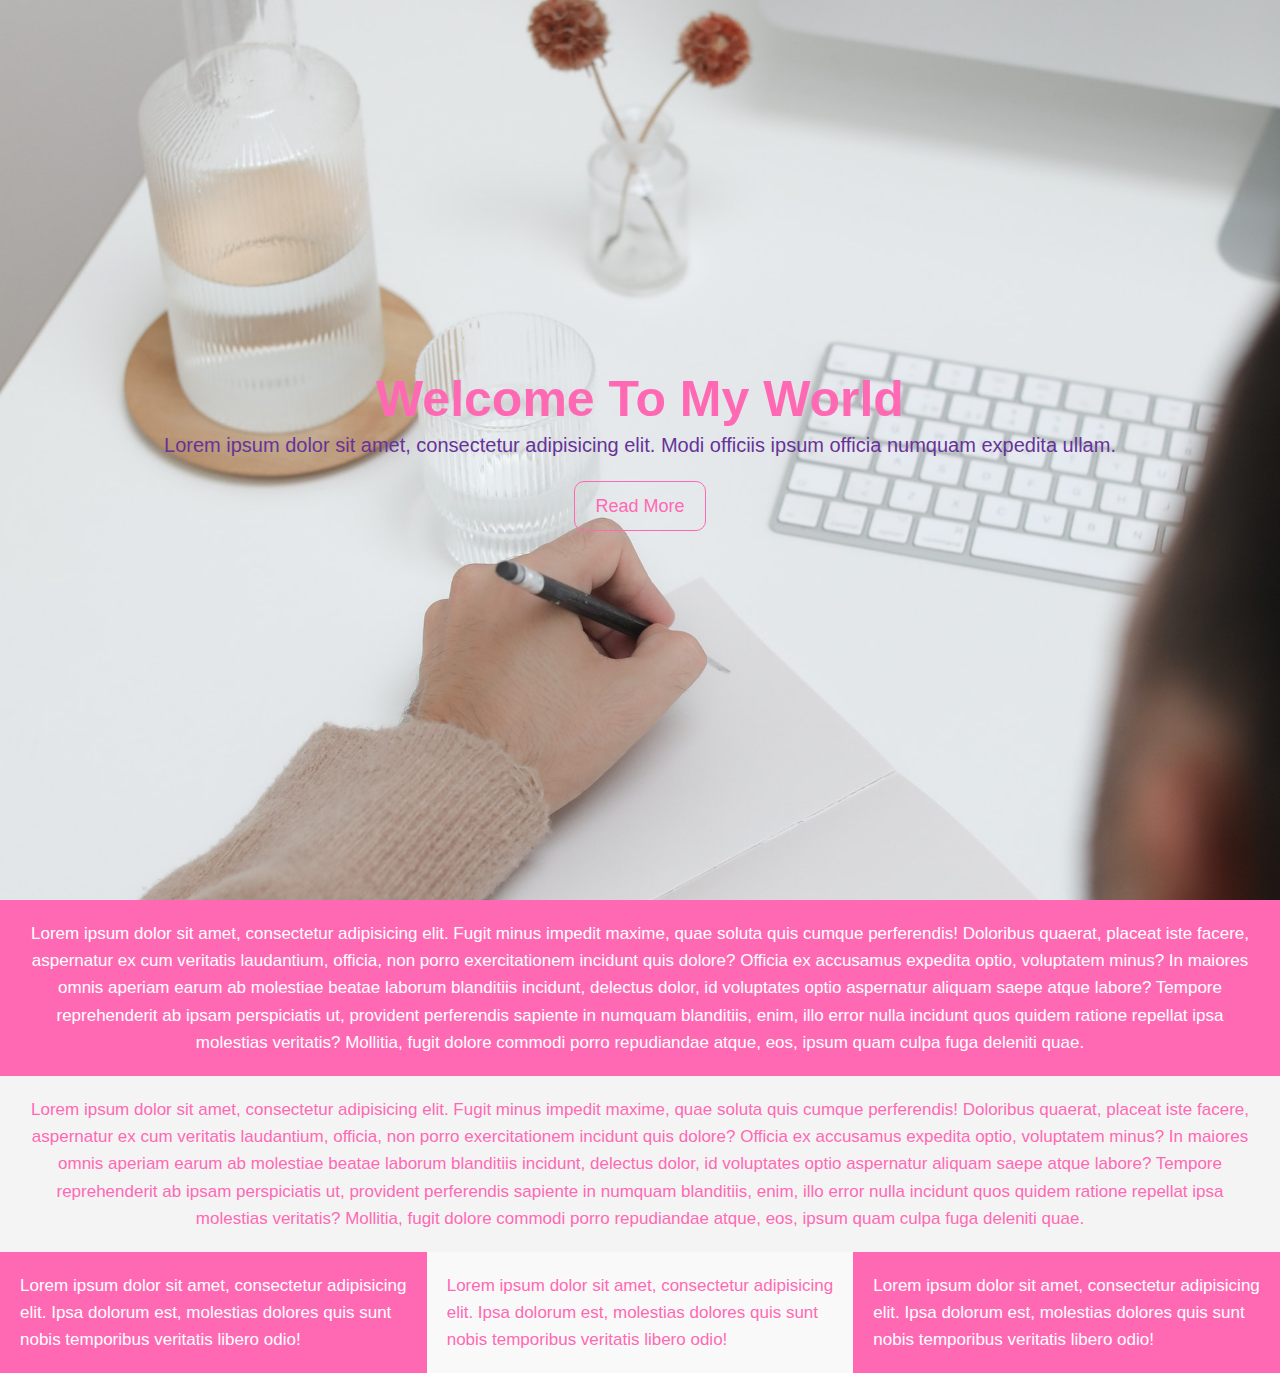
<file: index.html>
<!DOCTYPE html>
<html lang="en">
<head>
    <meta charset="UTF-8">
    <meta http-equiv="X-UA-Compatible" content="IE=edge">
    <meta name="viewport" content="width=device-width, initial-scale=1.0">
    <title>wtmw</title>
    <link rel="stylesheet" href="./css/style.css">
</head>
<body>
  
    <header id="showcase">
        <h1>Welcome To  My World</h1>
        <p>Lorem ipsum dolor sit amet, consectetur adipisicing elit. Modi officiis ipsum officia numquam expedita ullam.</p>
        <a href="readMore.html" class="button">Read More</a>
      </header>
      <section id="section-a">
        <p>Lorem ipsum dolor sit amet, consectetur adipisicing elit. Fugit minus impedit maxime, quae soluta quis cumque perferendis! Doloribus quaerat, placeat iste facere, aspernatur ex cum veritatis laudantium, officia, non porro exercitationem incidunt quis dolore? Officia ex accusamus expedita optio, voluptatem minus? In maiores omnis aperiam earum ab molestiae beatae laborum blanditiis incidunt, delectus dolor, id voluptates optio aspernatur aliquam saepe atque labore? Tempore reprehenderit ab ipsam perspiciatis ut, provident perferendis sapiente in numquam blanditiis, enim, illo error nulla incidunt quos quidem ratione repellat ipsa molestias veritatis? Mollitia, fugit dolore commodi porro repudiandae atque, eos, ipsum quam culpa fuga deleniti quae.</p>
      </section>
      <section id="section-b">
        <p>Lorem ipsum dolor sit amet, consectetur adipisicing elit. Fugit minus impedit maxime, quae soluta quis cumque perferendis! Doloribus quaerat, placeat iste facere, aspernatur ex cum veritatis laudantium, officia, non porro exercitationem incidunt quis dolore? Officia ex accusamus expedita optio, voluptatem minus? In maiores omnis aperiam earum ab molestiae beatae laborum blanditiis incidunt, delectus dolor, id voluptates optio aspernatur aliquam saepe atque labore? Tempore reprehenderit ab ipsam perspiciatis ut, provident perferendis sapiente in numquam blanditiis, enim, illo error nulla incidunt quos quidem ratione repellat ipsa molestias veritatis? Mollitia, fugit dolore commodi porro repudiandae atque, eos, ipsum quam culpa fuga deleniti quae.</p>
      </section>
      <section id="section-c">
        <div class="box-1">
          Lorem ipsum dolor sit amet, consectetur adipisicing elit. Ipsa dolorum est, molestias dolores quis sunt nobis temporibus veritatis libero odio!
        </div>
        <div class="box-2">
          Lorem ipsum dolor sit amet, consectetur adipisicing elit. Ipsa dolorum est, molestias dolores quis sunt nobis temporibus veritatis libero odio!
        </div>
        <div class="box-3">
          Lorem ipsum dolor sit amet, consectetur adipisicing elit. Ipsa dolorum est, molestias dolores quis sunt nobis temporibus veritatis libero odio!
        </div>
      </section>
</body>
</html>
</file>
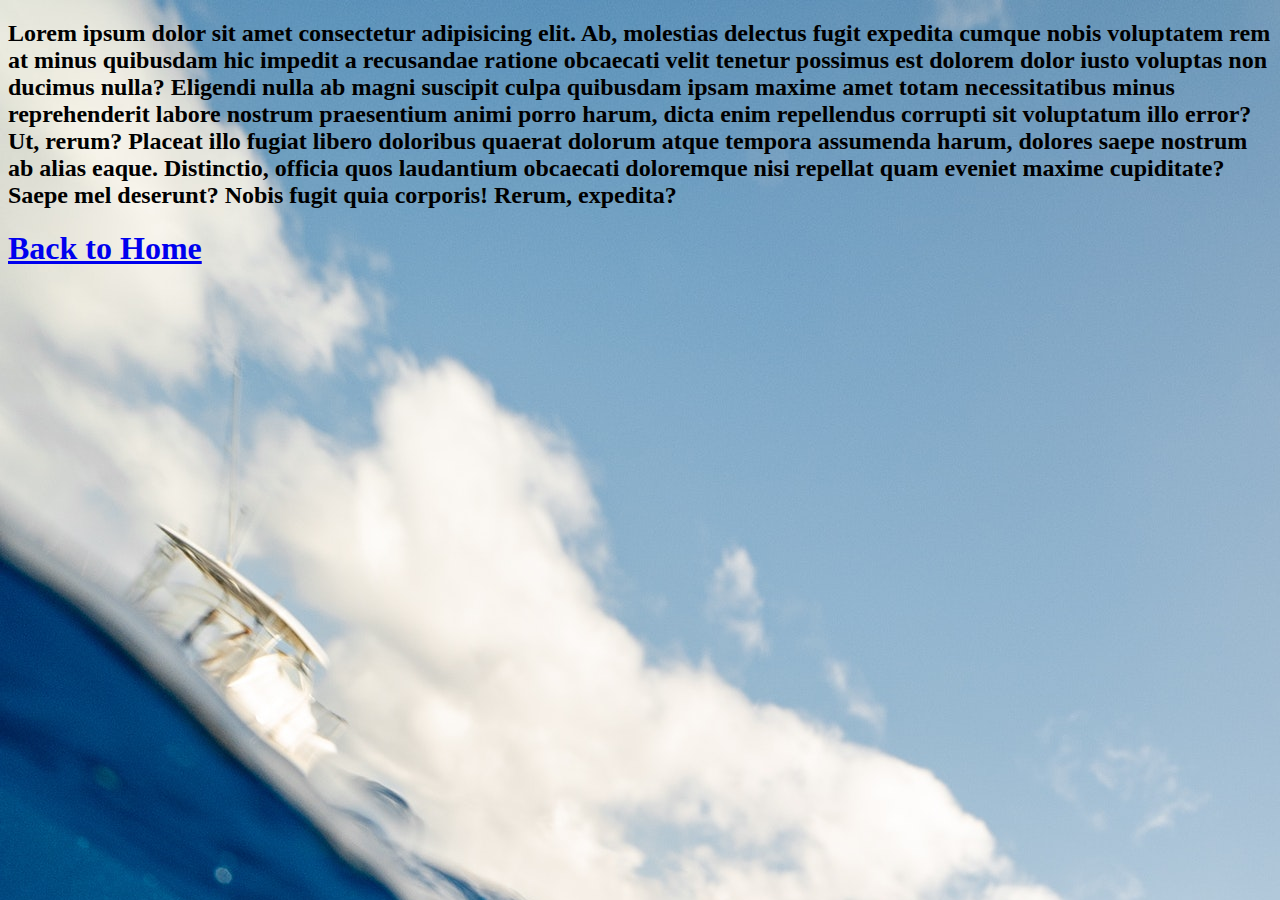
<file: readMore.html>
<!DOCTYPE html>
<html lang="en">
<head>
    <meta charset="UTF-8">
    <meta http-equiv="X-UA-Compatible" content="IE=edge">
    <meta name="viewport" content="width=device-width, initial-scale=1.0">
    <title>Document</title>
    <link rel="stylesheet" href="./css/style2.css">
</head>
<body>
    <h2>Lorem ipsum dolor sit amet consectetur adipisicing elit. Ab, molestias delectus fugit expedita cumque nobis voluptatem rem at minus quibusdam hic impedit a recusandae ratione obcaecati velit tenetur possimus est dolorem dolor iusto voluptas non ducimus nulla? Eligendi nulla ab magni suscipit culpa quibusdam ipsam maxime amet totam necessitatibus minus reprehenderit labore nostrum praesentium animi porro harum, dicta enim repellendus corrupti sit voluptatum illo error? Ut, rerum? Placeat illo fugiat libero doloribus quaerat dolorum atque tempora assumenda harum, dolores saepe nostrum ab alias eaque. Distinctio, officia quos laudantium obcaecati doloremque nisi repellat quam eveniet maxime cupiditate? Saepe mel deserunt? Nobis fugit quia corporis! Rerum, expedita?</h2> <a href="index.html"><h1>Back to Home</h1></a>
</body>
</html>
</file>
<file: css/style.css>
*{
    margin:0;
    padding:0;
  }
  
  body{
    margin:0;
    font-family: Arial, "Helvetica Neue", Helvetica, sans-serif;
    font-size:17px;
    color:hotpink;
    line-height:1.6;
  }
  
  #showcase{
    background-image:url("../image/laptop.jpg");
    background-size:cover;
    background-position:center;
    height:100vh;
    display:flex;
    flex-direction:column;
    justify-content:center;
    align-items:center;
    text-align:center;
    padding:0 20px;
  }
  
  #showcase h1{
    font-size:50px;
    line-height:1.2;
  }
  
  #showcase p{
    font-size:20px;
    color: rebeccapurple;
  }
  
  #showcase .button{
    font-size:18px;
    text-decoration:none;
    color:hotpink;
    border:hotpink 1px solid;
    padding:10px 20px;
    border-radius:10px;
    margin-top:20px;
  }
  
  #showcase .button:hover{
    background:hotpink;
    color:#fff;
  }
  
  #section-a{
    padding:20px;
    background:hotpink;
    color:#fff;
    text-align:center;
  }
  
  #section-b{
    padding:20px;
    background:#f4f4f4;
    text-align:center;
  }
  
  #section-c{
    display:flex;
  }
  
  #section-c div{
    padding:20px;
  }
  
  #section-c .box-1, #section-c .box-3{
    background:hotpink;
    color:#fff;
  }
  
  #section-c .box-2{
    background:#f9f9f9;
  }
</file>
<file: css/style2.css>
body{
    background-image: url("../image/Showcse.jpg");
    background-position: cover;
}
</file>
